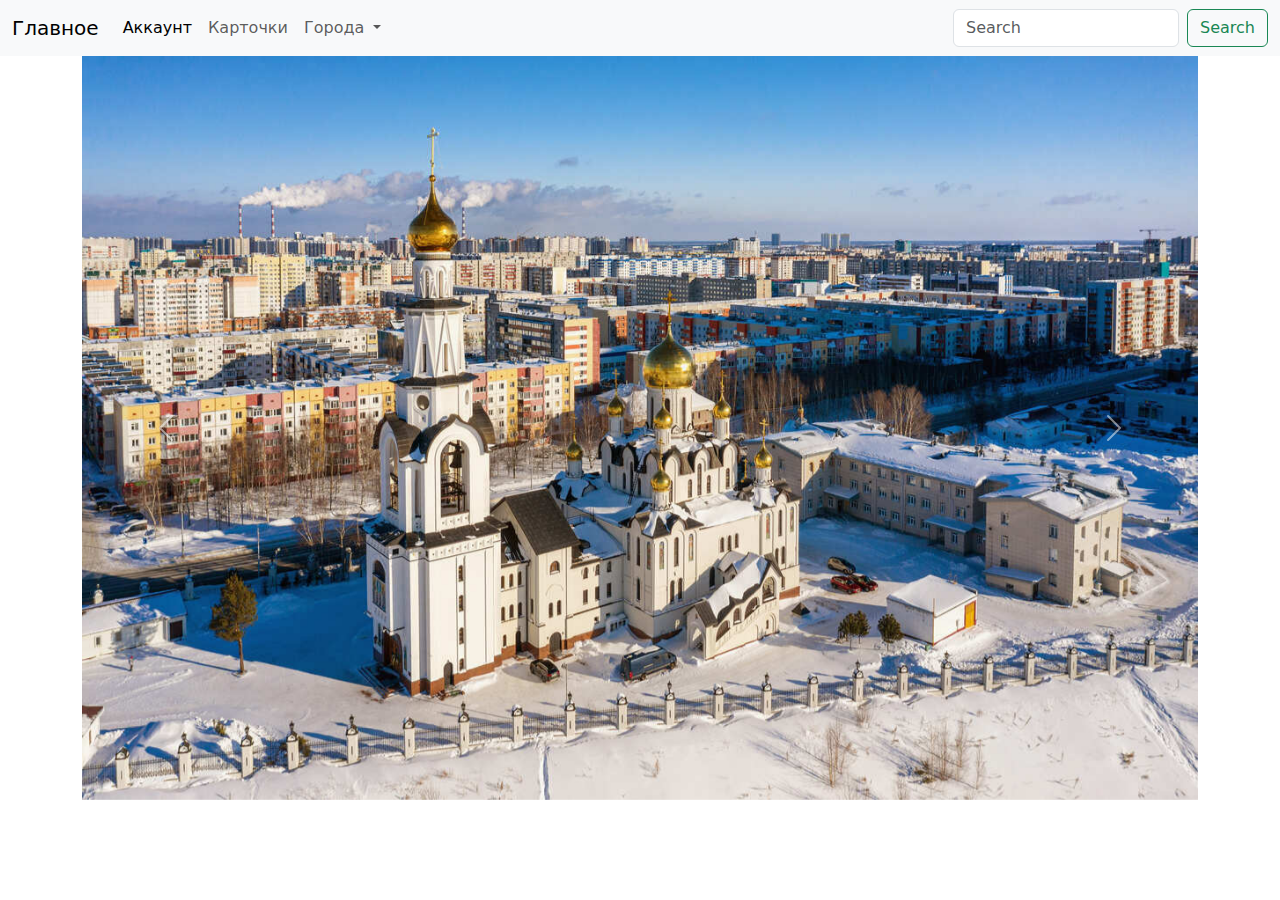
<file: index.html>
<!DOCTYPE html>
<html lang="ru">
<head>
    <meta charset="UTF-8">
    <meta name="viewport" content="width=device-width, initial-scale=1.0">
    <title>Project1</title>
    <link rel="stylesheet" href="home.css">
    <link href="https://cdn.jsdelivr.net/npm/bootstrap@5.3.3/dist/css/bootstrap.min.css" rel="stylesheet" integrity="sha384-QWTKZyjpPEjISv5WaRU9OFeRpok6YctnYmDr5pNlyT2bRjXh0JMhjY6hW+ALEwIH" crossorigin="anonymous">
</head>
<body>
    <nav class="navbar navbar-expand-lg bg-body-tertiary">
        <div class="container-fluid">
          <a class="navbar-brand" href="./index.html">Главное</a>
          <button class="navbar-toggler" type="button" data-bs-toggle="collapse" data-bs-target="#navbarSupportedContent" aria-controls="navbarSupportedContent" aria-expanded="false" aria-label="Toggle navigation">
            <span class="navbar-toggler-icon"></span>
          </button>
          <div class="collapse navbar-collapse" id="navbarSupportedContent">
            <ul class="navbar-nav me-auto mb-2 mb-lg-0">
              <li class="nav-item">
                <a class="nav-link active" aria-current="page" href="./form.html">Аккаунт</a>
              </li>
              <li class="nav-item">
                <a class="nav-link" href="./card.html">Карточки</a>
              </li>
              <li class="nav-item dropdown">
                <a class="nav-link dropdown-toggle" href="#" role="button" data-bs-toggle="dropdown" aria-expanded="false">
                    Города
                </a>
                <ul class="dropdown-menu">
                  <li><a class="dropdown-item" href="./surgut.html">Сургут</a></li>
                  <li><a class="dropdown-item" href="./khanty.html">Ханты-Мансийск</a></li>
                  <li><hr class="dropdown-divider"></li>
                  <li><a class="dropdown-item" href="#">Something else here</a></li>
                </ul>
              </li>
              <!-- <li class="nav-item">
                <a class="nav-link disabled" aria-disabled="true">Disabled</a>
              </li> -->
            </ul>
            <form class="d-flex" role="search">
              <input class="form-control me-2" type="search" placeholder="Search" aria-label="Search">
              <button class="btn btn-outline-success" type="submit">Search</button>
            </form>
          </div>
        </div>
    </nav>

    <!-- <div class="container">
        <div id="carouselExampleSlidesOnly" class="carousel slide" data-bs-ride="carousel">
            <div class="carousel-inner">
              <div class="carousel-item active">
                <img src="./surgut-5.jpg" class="d-block w-100" alt="...">
              </div>
              <div class="carousel-item">
                <img src="./Novstroyki-Surguta.jpg" class="d-block w-100" alt="...">
              </div>
              <div class="carousel-item">
                <img src="./surgut-6.jpg" class="d-block w-100" alt="...">
              </div>
            </div>
          </div>
    </div> -->

    <div class="container">
      <div id="carouselExample" class="carousel slide">
        <div class="carousel-inner">
          <div class="carousel-item active">
            <img src="./surgut-5.jpg" class="d-block w-100" alt="...">
          </div>
          <div class="carousel-item">
            <img src="./Novstroyki-Surguta.jpg" class="d-block w-100" alt="...">
          </div>
          <div class="carousel-item">
            <img src="./surgut-6.jpg" class="d-block w-100" alt="...">
          </div>
        </div>
        <button class="carousel-control-prev" type="button" data-bs-target="#carouselExample" data-bs-slide="prev">
          <span class="carousel-control-prev-icon" aria-hidden="true"></span>
          <span class="visually-hidden">Previous</span>
        </button>
        <button class="carousel-control-next" type="button" data-bs-target="#carouselExample" data-bs-slide="next">
          <span class="carousel-control-next-icon" aria-hidden="true"></span>
          <span class="visually-hidden">Next</span>
        </button>
      </div>
    </div>

    <!-- <br>
    <br>
    <hr>
    <br>
    <p>Не держите курсор на картинках, чтобы они менялись</p>
    <br> -->
    
    <script src="https://cdn.jsdelivr.net/npm/bootstrap@5.3.3/dist/js/bootstrap.bundle.min.js" integrity="sha384-YvpcrYf0tY3lHB60NNkmXc5s9fDVZLESaAA55NDzOxhy9GkcIdslK1eN7N6jIeHz" crossorigin="anonymous"></script>
</body>
</html>
</file>
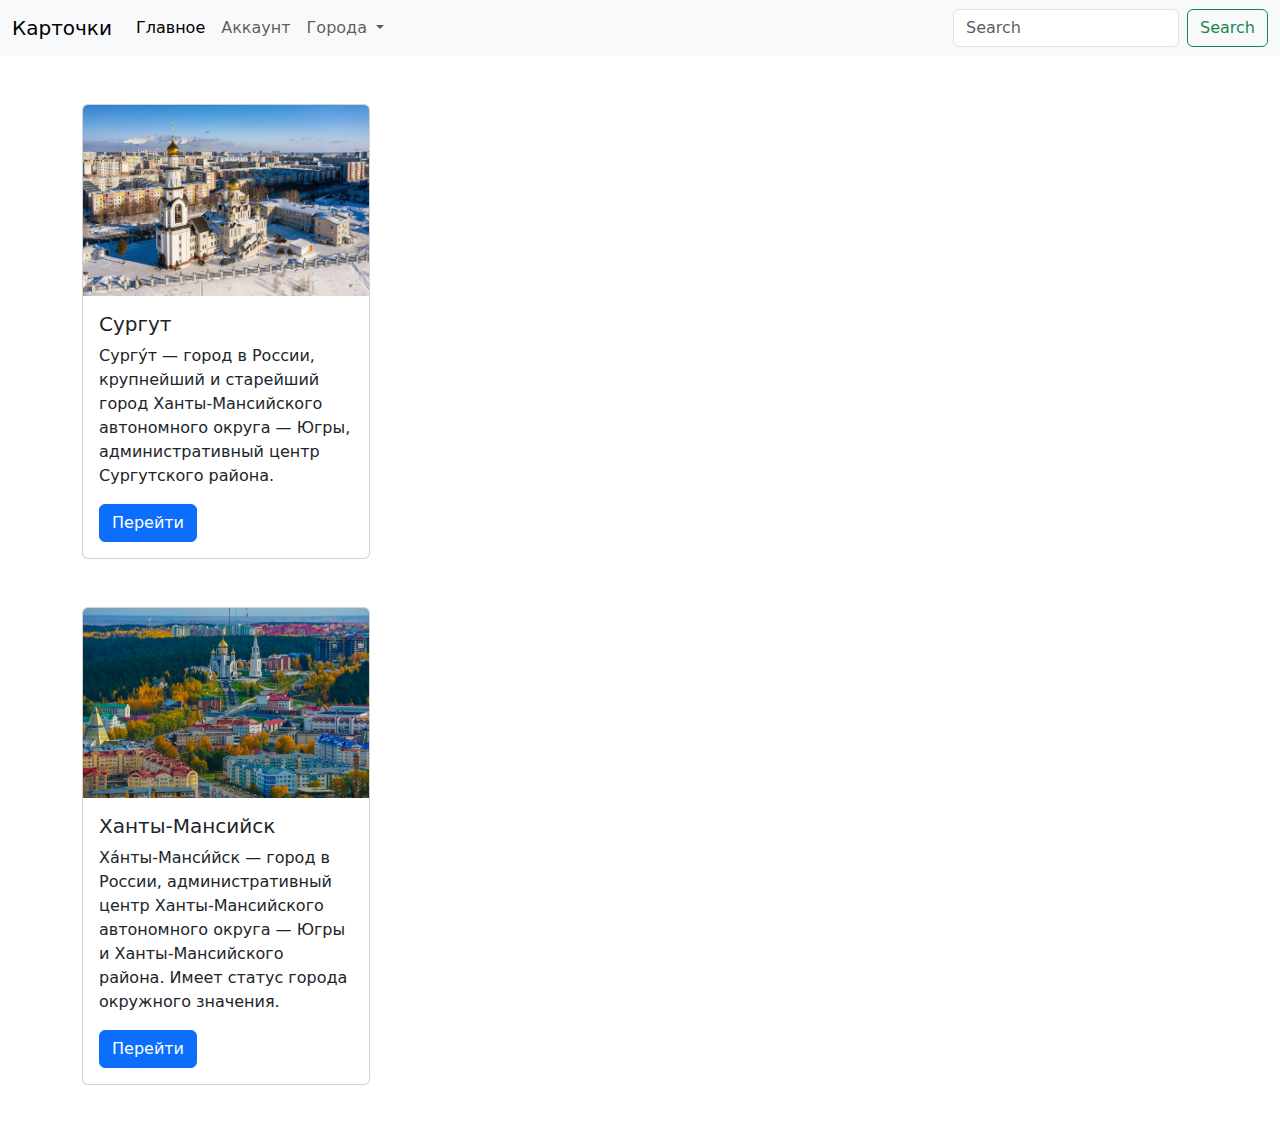
<file: card.html>
<!DOCTYPE html>
<html lang="ru">
<head>
    <meta charset="UTF-8">
    <meta name="viewport" content="width=device-width, initial-scale=1.0">
    <title>Project1</title>
    <link href="https://cdn.jsdelivr.net/npm/bootstrap@5.3.3/dist/css/bootstrap.min.css" rel="stylesheet" integrity="sha384-QWTKZyjpPEjISv5WaRU9OFeRpok6YctnYmDr5pNlyT2bRjXh0JMhjY6hW+ALEwIH" crossorigin="anonymous">
</head>
<body>
    <nav class="navbar navbar-expand-lg bg-body-tertiary">
        <div class="container-fluid">
          <a class="navbar-brand" href="./card.html">Карточки</a>
          <button class="navbar-toggler" type="button" data-bs-toggle="collapse" data-bs-target="#navbarSupportedContent" aria-controls="navbarSupportedContent" aria-expanded="false" aria-label="Toggle navigation">
            <span class="navbar-toggler-icon"></span>
          </button>
          <div class="collapse navbar-collapse" id="navbarSupportedContent">
            <ul class="navbar-nav me-auto mb-2 mb-lg-0">
              <li class="nav-item">
                <a class="nav-link active" aria-current="page" href="./index.html">Главное</a>
              </li>
              <li class="nav-item">
                <a class="nav-link" href="./form.html">Аккаунт</a>
              </li>
              <li class="nav-item dropdown">
                <a class="nav-link dropdown-toggle" href="#" role="button" data-bs-toggle="dropdown" aria-expanded="false">
                  Города
                </a>
                <ul class="dropdown-menu">
                  <li><a class="dropdown-item" href="./surgut.html">Сургут</a></li>
                  <li><a class="dropdown-item" href="./khanty.html">Ханты-Мансийск</a></li>
                  <li><hr class="dropdown-divider"></li>
                  <li><a class="dropdown-item" href="#">Something else here</a></li>
                </ul>
              </li>
              <!-- <li class="nav-item">
                <a class="nav-link disabled" aria-disabled="true">Disabled</a>
              </li> -->
            </ul>
            <form class="d-flex" role="search">
              <input class="form-control me-2" type="search" placeholder="Search" aria-label="Search">
              <button class="btn btn-outline-success" type="submit">Search</button>
            </form>
          </div>
        </div>
    </nav>

    <br>
    <br>

    <div class="container">
        <div class="card" style="width: 18rem;">
            <img src="./surgut-5.jpg" class="card-img-top" alt="...">
            <div class="card-body">
              <h5 class="card-title">Сургут</h5>
              <p class="card-text">Сургу́т — город в России, крупнейший и старейший город Ханты-Мансийского автономного округа — Югры, административный центр Сургутского района.</p>
              <a href="./surgut.html" class="btn btn-primary">Перейти</a>
            </div>
          </div>
    </div>

    <br>
    <br>

    <div class="container">
      <div class="card" style="width: 18rem;">
          <img src="./khanty1.jpg" class="card-img-top" alt="...">
          <div class="card-body">
            <h5 class="card-title">Ханты-Мансийск</h5>
            <p class="card-text">Ха́нты-Манси́йск — город в России, административный центр Ханты-Мансийского автономного округа — Югры и Ханты-Мансийского района. Имеет статус города окружного значения.</p>
            <a href="./khanty.html" class="btn btn-primary">Перейти</a>
          </div>
        </div>
  </div>

  <br>
  <br>

  <script src="https://cdn.jsdelivr.net/npm/bootstrap@5.3.3/dist/js/bootstrap.bundle.min.js" integrity="sha384-YvpcrYf0tY3lHB60NNkmXc5s9fDVZLESaAA55NDzOxhy9GkcIdslK1eN7N6jIeHz" crossorigin="anonymous"></script>
</body>
</html>
</file>
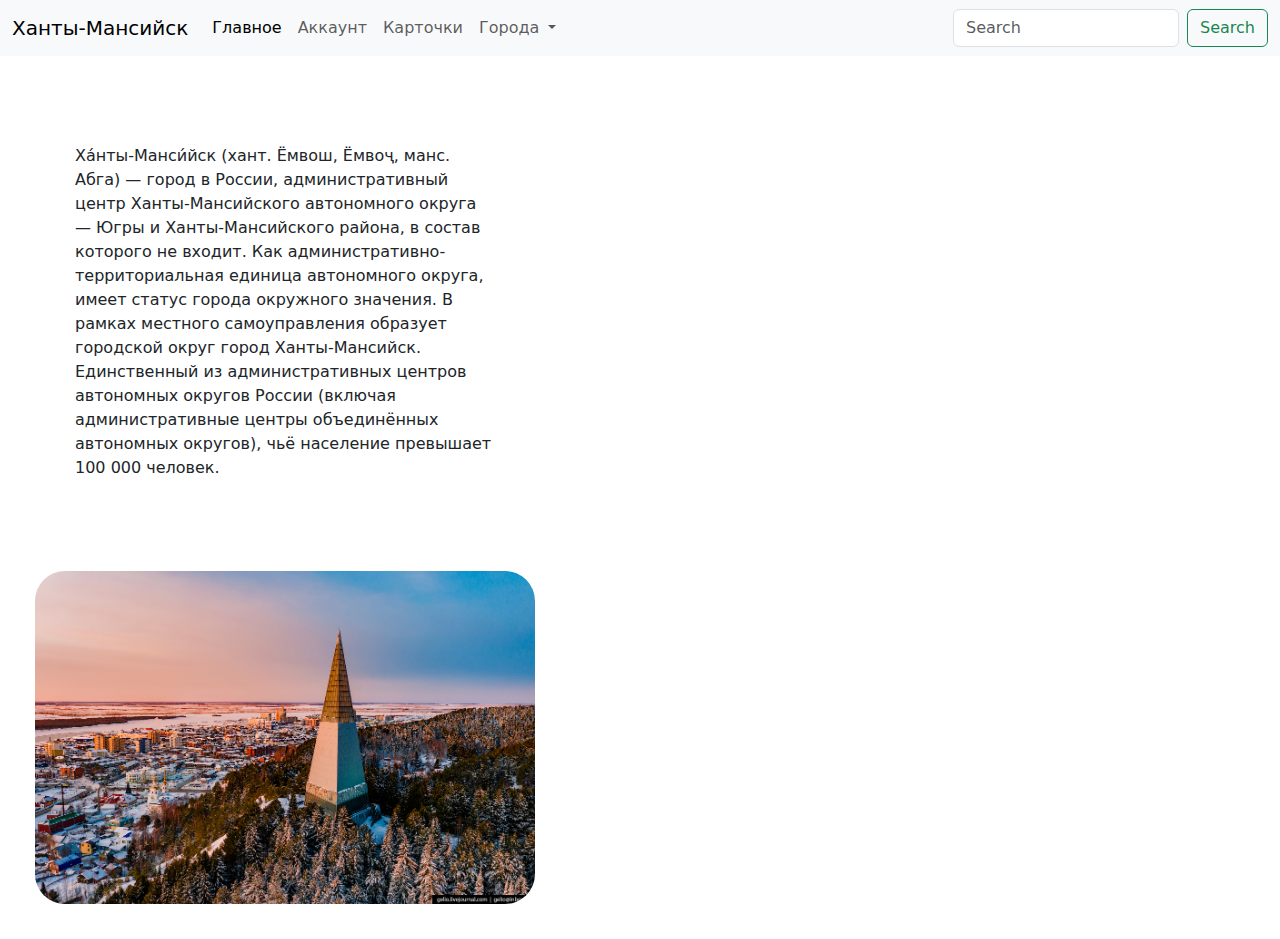
<file: khanty.html>
<!DOCTYPE html>
<html lang="ru">
<head>
    <meta charset="UTF-8">
    <meta name="viewport" content="width=device-width, initial-scale=1.0">
    <title>Project1</title>
    <link rel="stylesheet" href="city.css">
    <link href="https://cdn.jsdelivr.net/npm/bootstrap@5.3.3/dist/css/bootstrap.min.css" rel="stylesheet" integrity="sha384-QWTKZyjpPEjISv5WaRU9OFeRpok6YctnYmDr5pNlyT2bRjXh0JMhjY6hW+ALEwIH" crossorigin="anonymous">
</head>
<body>
    <nav class="navbar navbar-expand-lg bg-body-tertiary">
        <div class="container-fluid">
          <a class="navbar-brand" href="./khanty.html">Ханты-Мансийск</a>
          <button class="navbar-toggler" type="button" data-bs-toggle="collapse" data-bs-target="#navbarSupportedContent" aria-controls="navbarSupportedContent" aria-expanded="false" aria-label="Toggle navigation">
            <span class="navbar-toggler-icon"></span>
          </button>
          <div class="collapse navbar-collapse" id="navbarSupportedContent">
            <ul class="navbar-nav me-auto mb-2 mb-lg-0">
              <li class="nav-item">
                <a class="nav-link active" aria-current="page" href="./index.html">Главное</a>
              </li>
              <li class="nav-item">
                <a class="nav-link" href="./form.html">Аккаунт</a>
              </li>
              <li class="nav-item">
                <a class="nav-link" href="./card.html">Карточки</a>
              </li>
              <li class="nav-item dropdown">
                <a class="nav-link dropdown-toggle" href="#" role="button" data-bs-toggle="dropdown" aria-expanded="false">
                    Города
                </a>
                <ul class="dropdown-menu">
                  <li><a class="dropdown-item" href="./surgut.html">Сургут</a></li>
                  <li><a class="dropdown-item" href="./khanty.html">Ханты-Мансийск</a></li>
                  <li><hr class="dropdown-divider"></li>
                  <li><a class="dropdown-item" href="#">Something else here</a></li>
                </ul>
              </li>
              <!-- <li class="nav-item">
                <a class="nav-link disabled" aria-disabled="true">Disabled</a>
              </li> -->
            </ul>
            <form class="d-flex" role="search">
              <input class="form-control me-2" type="search" placeholder="Search" aria-label="Search">
              <button class="btn btn-outline-success" type="submit">Search</button>
            </form>
          </div>
        </div>
    </nav>

    <br>
    <br>
    
    <p>Ха́нты-Манси́йск (хант. Ёмвош, Ёмвоҷ, манс. Абга) — город в России, административный центр Ханты-Мансийского автономного округа — Югры и Ханты-Мансийского района, в состав которого не входит. Как административно-территориальная единица автономного округа, имеет статус города окружного значения. В рамках местного самоуправления образует городской округ город Ханты-Мансийск. Единственный из административных центров автономных округов России (включая административные центры объединённых автономных округов), чьё население превышает 100 000 человек.</p>
    
    <img src="./khanty2.jpeg" alt="">

    <script src="https://cdn.jsdelivr.net/npm/bootstrap@5.3.3/dist/js/bootstrap.bundle.min.js" integrity="sha384-YvpcrYf0tY3lHB60NNkmXc5s9fDVZLESaAA55NDzOxhy9GkcIdslK1eN7N6jIeHz" crossorigin="anonymous"></script>
</body>
</html>
</file>
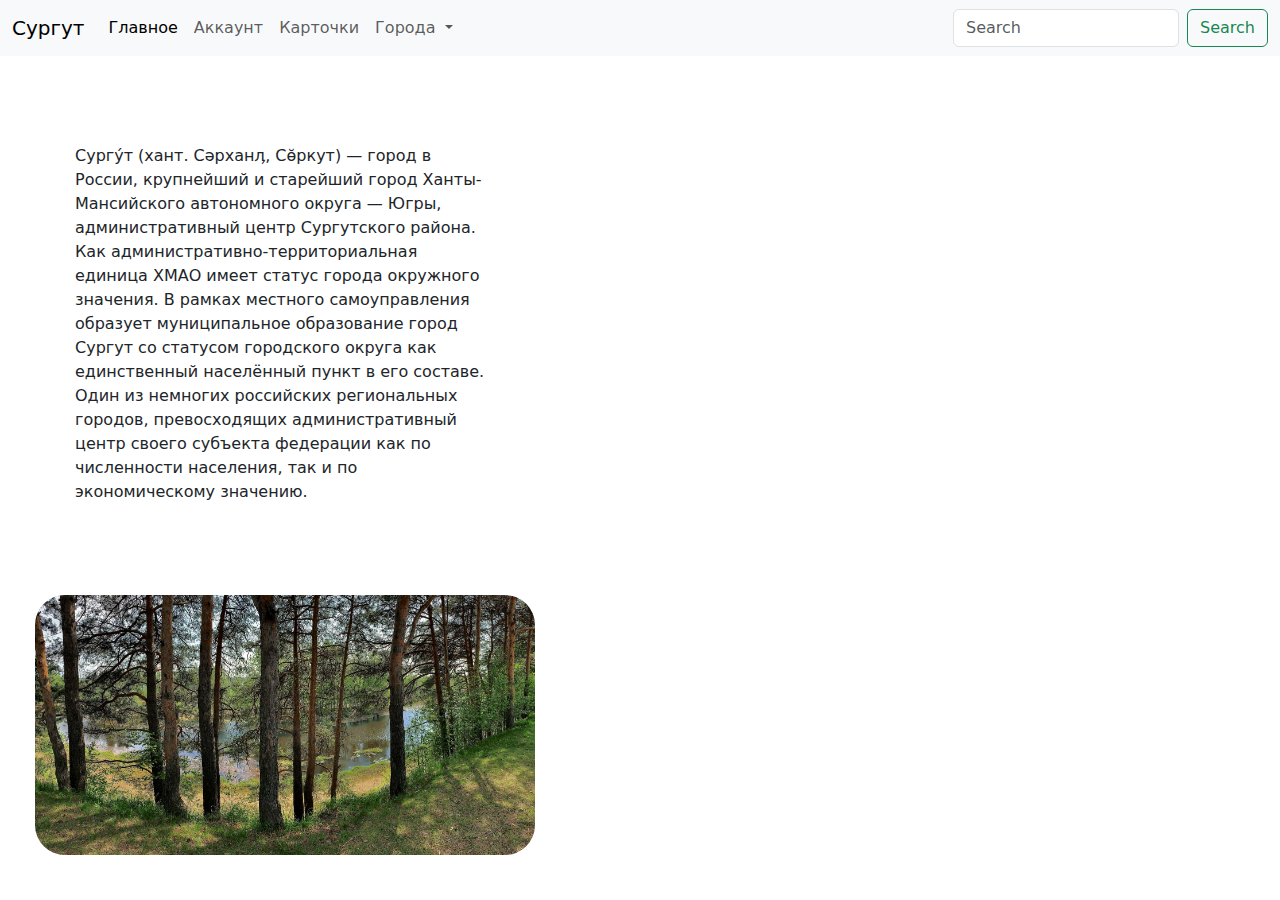
<file: surgut.html>
<!DOCTYPE html>
<html lang="ru">
<head>
    <meta charset="UTF-8">
    <meta name="viewport" content="width=device-width, initial-scale=1.0">
    <title>Project1</title>
    <link rel="stylesheet" href="city.css">
    <link href="https://cdn.jsdelivr.net/npm/bootstrap@5.3.3/dist/css/bootstrap.min.css" rel="stylesheet" integrity="sha384-QWTKZyjpPEjISv5WaRU9OFeRpok6YctnYmDr5pNlyT2bRjXh0JMhjY6hW+ALEwIH" crossorigin="anonymous">
</head>
<body>
    <nav class="navbar navbar-expand-lg bg-body-tertiary">
        <div class="container-fluid">
          <a class="navbar-brand" href="./surgut.html">Сургут</a>
          <button class="navbar-toggler" type="button" data-bs-toggle="collapse" data-bs-target="#navbarSupportedContent" aria-controls="navbarSupportedContent" aria-expanded="false" aria-label="Toggle navigation">
            <span class="navbar-toggler-icon"></span>
          </button>
          <div class="collapse navbar-collapse" id="navbarSupportedContent">
            <ul class="navbar-nav me-auto mb-2 mb-lg-0">
              <li class="nav-item">
                <a class="nav-link active" aria-current="page" href="./index.html">Главное</a>
              </li>
              <li class="nav-item">
                <a class="nav-link" href="./form.html">Аккаунт</a>
              </li>
              <li class="nav-item">
                <a class="nav-link" href="./card.html">Карточки</a>
              </li>
              <li class="nav-item dropdown">
                <a class="nav-link dropdown-toggle" href="#" role="button" data-bs-toggle="dropdown" aria-expanded="false">
                    Города
                </a>
                <ul class="dropdown-menu">
                  <li><a class="dropdown-item" href="./surgut.html">Сургут</a></li>
                  <li><a class="dropdown-item" href="./khanty.html">Ханты-Мансийск</a></li>
                  <li><hr class="dropdown-divider"></li>
                  <li><a class="dropdown-item" href="#">Something else here</a></li>
                </ul>
              </li>
              <!-- <li class="nav-item">
                <a class="nav-link disabled" aria-disabled="true">Disabled</a>
              </li> -->
            </ul>
            <form class="d-flex" role="search">
              <input class="form-control me-2" type="search" placeholder="Search" aria-label="Search">
              <button class="btn btn-outline-success" type="submit">Search</button>
            </form>
          </div>
        </div>
    </nav>

    <br>
    <br>
    
    <p>Сургу́т (хант. Сәрханӆ, Сө̆ркут) — город в России, крупнейший и старейший город Ханты-Мансийского автономного округа — Югры, административный центр Сургутского района. Как административно-территориальная единица ХМАО имеет статус города окружного значения. В рамках местного самоуправления образует муниципальное образование город Сургут со статусом городского округа как единственный населённый пункт в его составе. Один из немногих российских региональных городов, превосходящих административный центр своего субъекта федерации как по численности населения, так и по экономическому значению.</p>

    <img src="./surgut-3.jpg" alt="">

    <script src="https://cdn.jsdelivr.net/npm/bootstrap@5.3.3/dist/js/bootstrap.bundle.min.js" integrity="sha384-YvpcrYf0tY3lHB60NNkmXc5s9fDVZLESaAA55NDzOxhy9GkcIdslK1eN7N6jIeHz" crossorigin="anonymous"></script>
</body>
</html>
</file>
<file: home.css>
p{
    margin: 15px;
    padding: 20px;
}
</file>
<file: city.css>
p{
    margin: 35px;
    padding: 40px;
    border-radius: 30px;
    width: 500px;
}
img{
    width: 500px;
    margin: 35px;
    border-radius: 30px;
}
</file>
